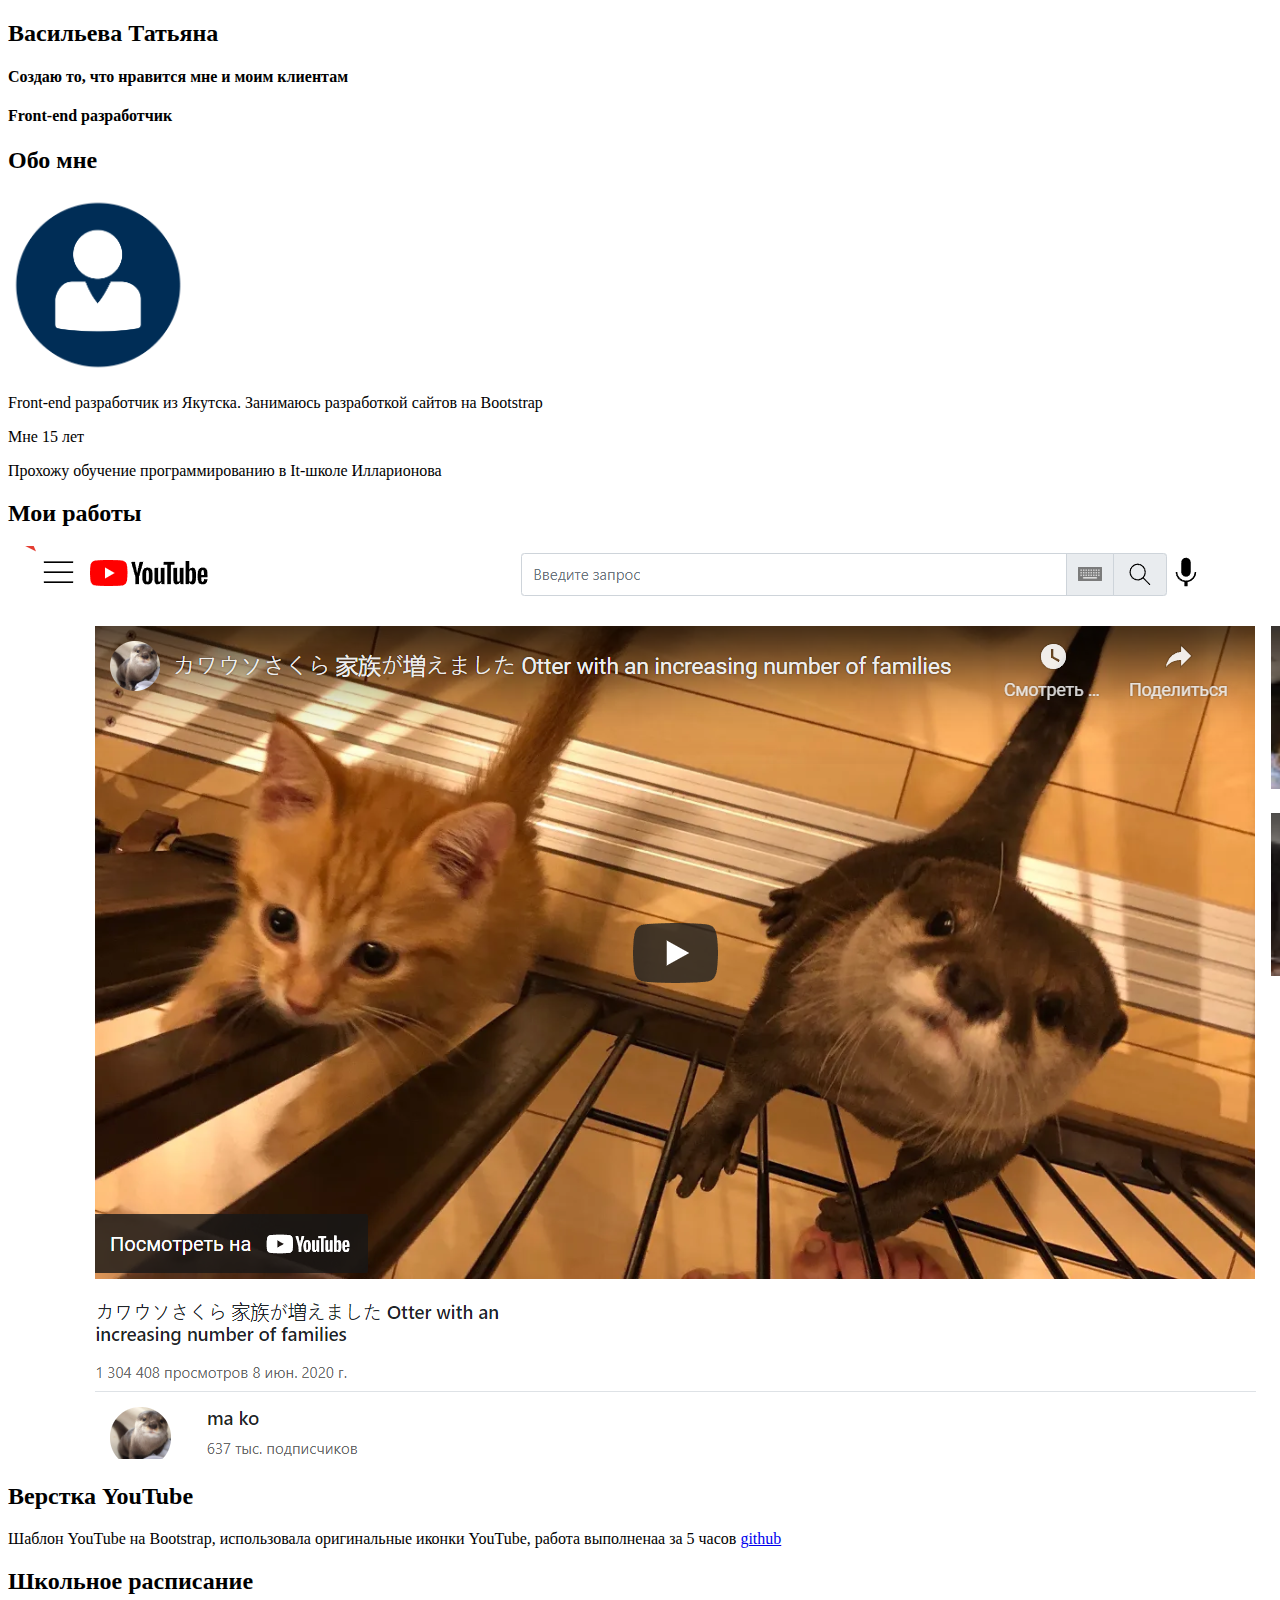
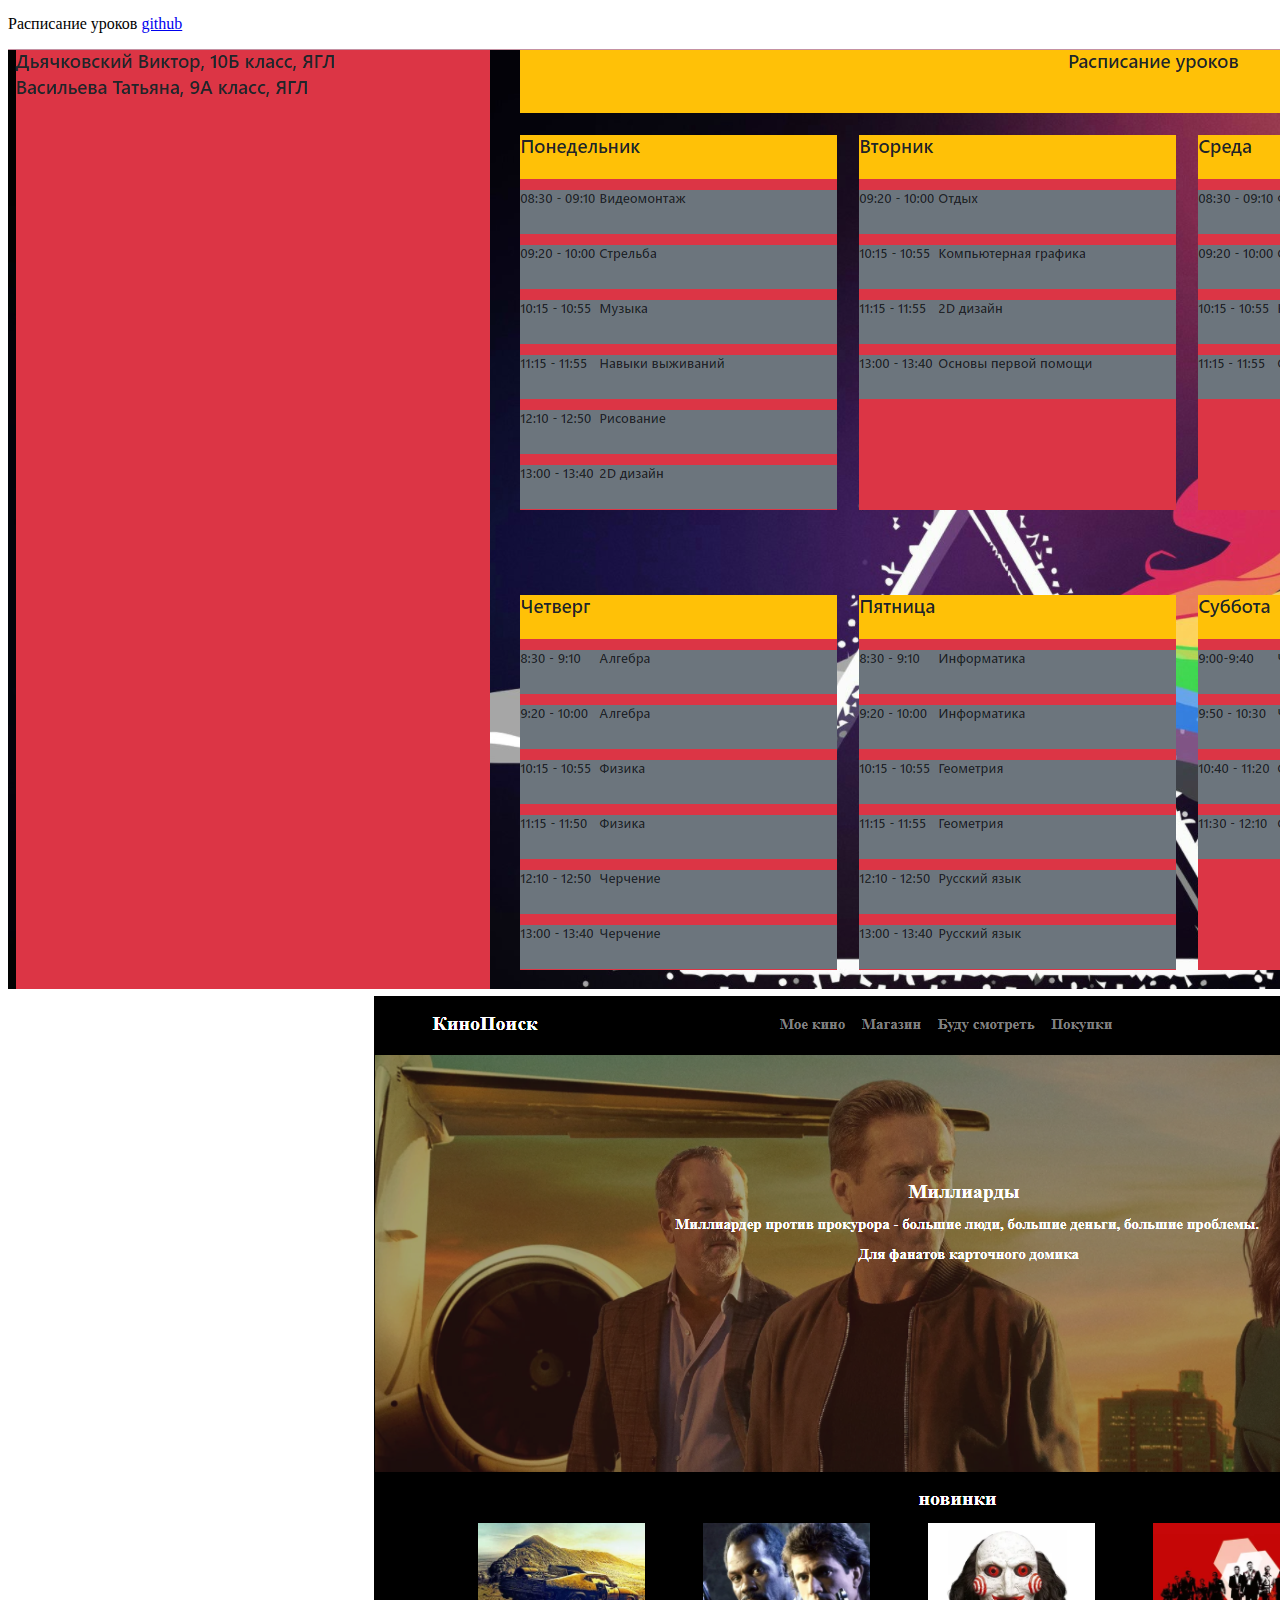
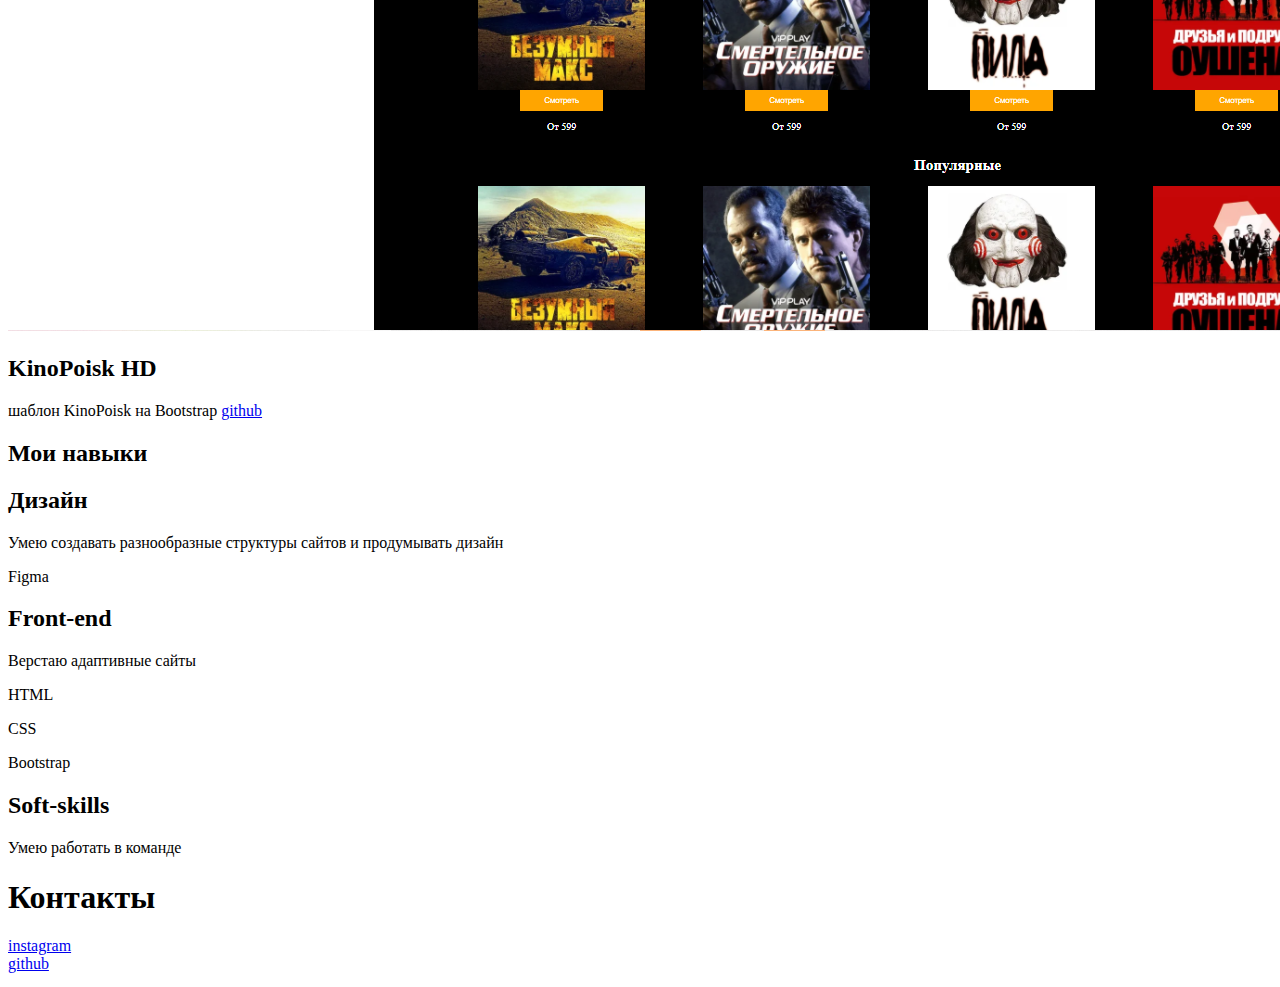
<file: index.html>
<!DOCTYPE html>
<html>
<head>
	
	<meta charset="utf-8">
	<meta name="viewport" content="width=device-width, initial-scale=1.0">
	<link href="https://cdn.jsdelivr.net/npm/bootstrap@5.1.3/dist/css/bootstrap.min.css" rel="stylesheet" integrity="sha384-1BmE4kWBq78iYhFldvKuhfTAU6auU8tT94WrHftjDbrCEXSU1oBoqyl2QvZ6jIW3" crossorigin="anonymous">
	<link href="portfolio.css" rel="stylesheet">
	<title></title>
</head>
<body>
<div class="col-12 col-lg-8 mx-lg-auto pt-5" >
	<div  >
		<h2 class="text">Васильева Татьяна</h2>
		<h4 class="text1">Создаю то, что нравится мне и моим клиентам</h4>
		<h4 class="text1">Front-end разработчик</h4>
	</div>
	<div class="mt-5" >
		<h2>Обо мне</h2>
		<div class="row">
			<div class="col-12 col-lg-5 bg-light "style="border-radius: 10px; ">
				<img src="4.png" style="height:180px">
				<p>Front-end разработчик из Якутска. 
				Занимаюсь разработкой сайтов на Bootstrap</p>
			</div>
			<div class="col-12 col-lg-6 bg-success border ms-lg-3 mt-2 rounded" >
				<p class="ms-4">Мне 15 лет</p>
				<p class="ms-4">Прохожу обучение программированию в It-школе Илларионова</p>
			</div>
		</div>
	</div>
	<div class="mt-5 py-5">
		<h2>Мои работы</h2>
		<div class=" row my-5">
			<div class="col-12 col-lg bg-light">
				<img src="1.png" class="w-100">
			</div>
			<div class="col-12 col-lg bg-info ms-lg-5 mt-3 rounded shadow-lg p-4">
				<h2>Верстка YouTube</h2>
				<p>Шаблон YouTube на Bootstrap, использовала оригинальные иконки YouTube, работа выполненаа за 5 часов
					<a href="https://github.com/Tanya111111111/youtube.git">github</a></p>
			</div>
		</div>
		<div class=" my-5 row py-5" >
			<div class="col-12 col-lg bg-success  rounded shadow-lg p-4">
				<h2>Школьное расписание</h2>
				<p>Расписание уроков
					<a href="https://github.com/Tanya111111111/timetable.git">github</a></p>
			</div>
			<div class="col-12 col-lg bg-danger ms-lg-5">
				<img src="2.png" class="w-100">
			</div>
		</div>
		<div class=" my-5 row py-5" >
			<div class="col-12 col-lg bg-light">
				<img src="3.png " class="w-100">
			</div>
			<div class="col-12 col-lg bg-danger ms-lg-5 rounded shadow-lg p-4">
				<h2>KinoPoisk HD</h2>
				<p>шаблон KinoPoisk на Bootstrap
				<a href="https://github.com/Tanya111111111/kinopoisk.git">github</a></p>
				
			</div>
		</div>
	</div>
	<div class="mt-2">
		<h2>Мои навыки</h2>
		<h2 class="text1">Дизайн</h2>
		<p>Умею создавать разнообразные структуры сайтов и продумывать дизайн</p>
		<p>Figma</p>
		<h2 class="text1">Front-end</h2>
		<p>Верстаю адаптивные сайты</p>
		<p>HTML</p>
		<p>CSS</p>
		<p>Bootstrap</p>
		<h2 class="text1">Soft-skills</h2>
		<p>Умею работать в команде</p>
	</div>
	<div style="height:100px" class="mt-5">
		<h1>Контакты</h1>
		<div class="d-flex" style="height:40px">
			<div class="col-3">
				<a href="https://www.instagram.com/n_a4906/">instagram</a>
			</div>
			<div class="col-3 ms-5 ">
				<a href="https://github.com/Tanya111111111">github</a>
			</div>
			<div class="col-3 ms-5"></div>
		</div>
	</div>
</div>
</body>
</html>
</file>
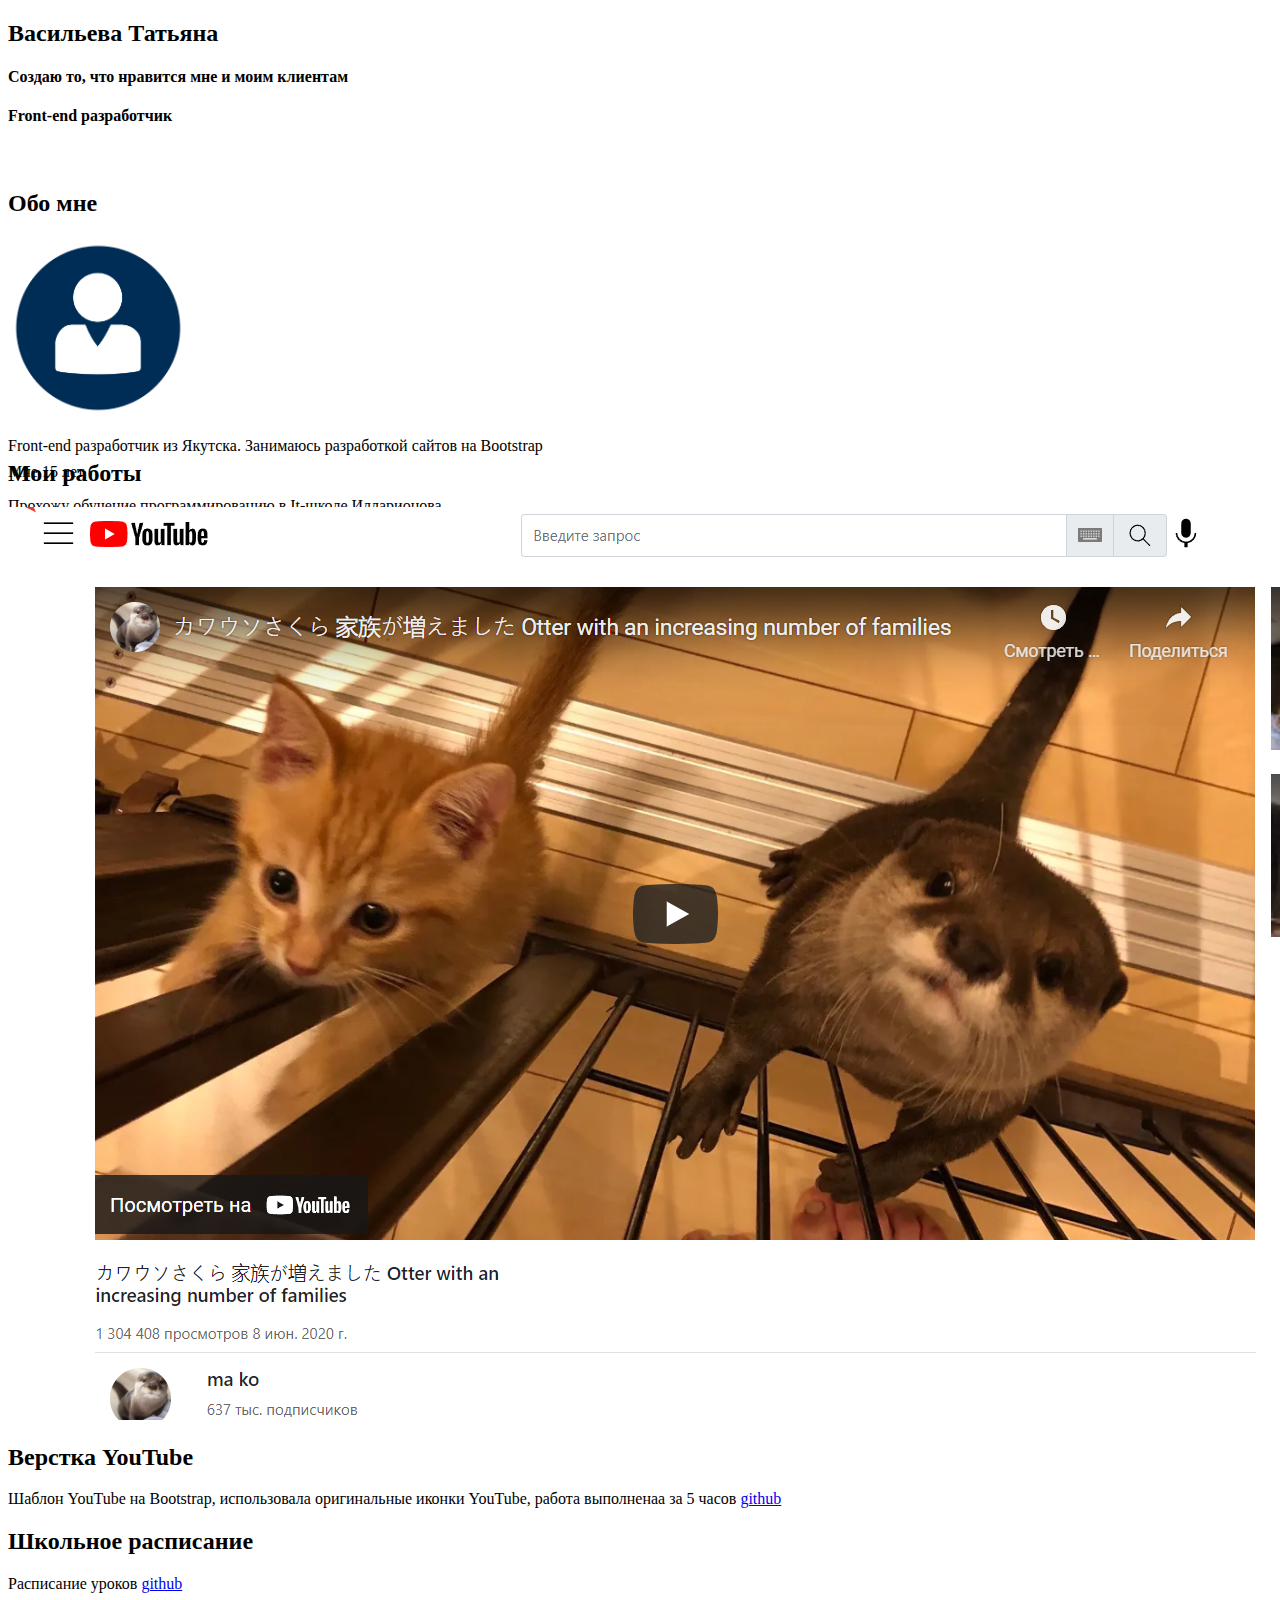
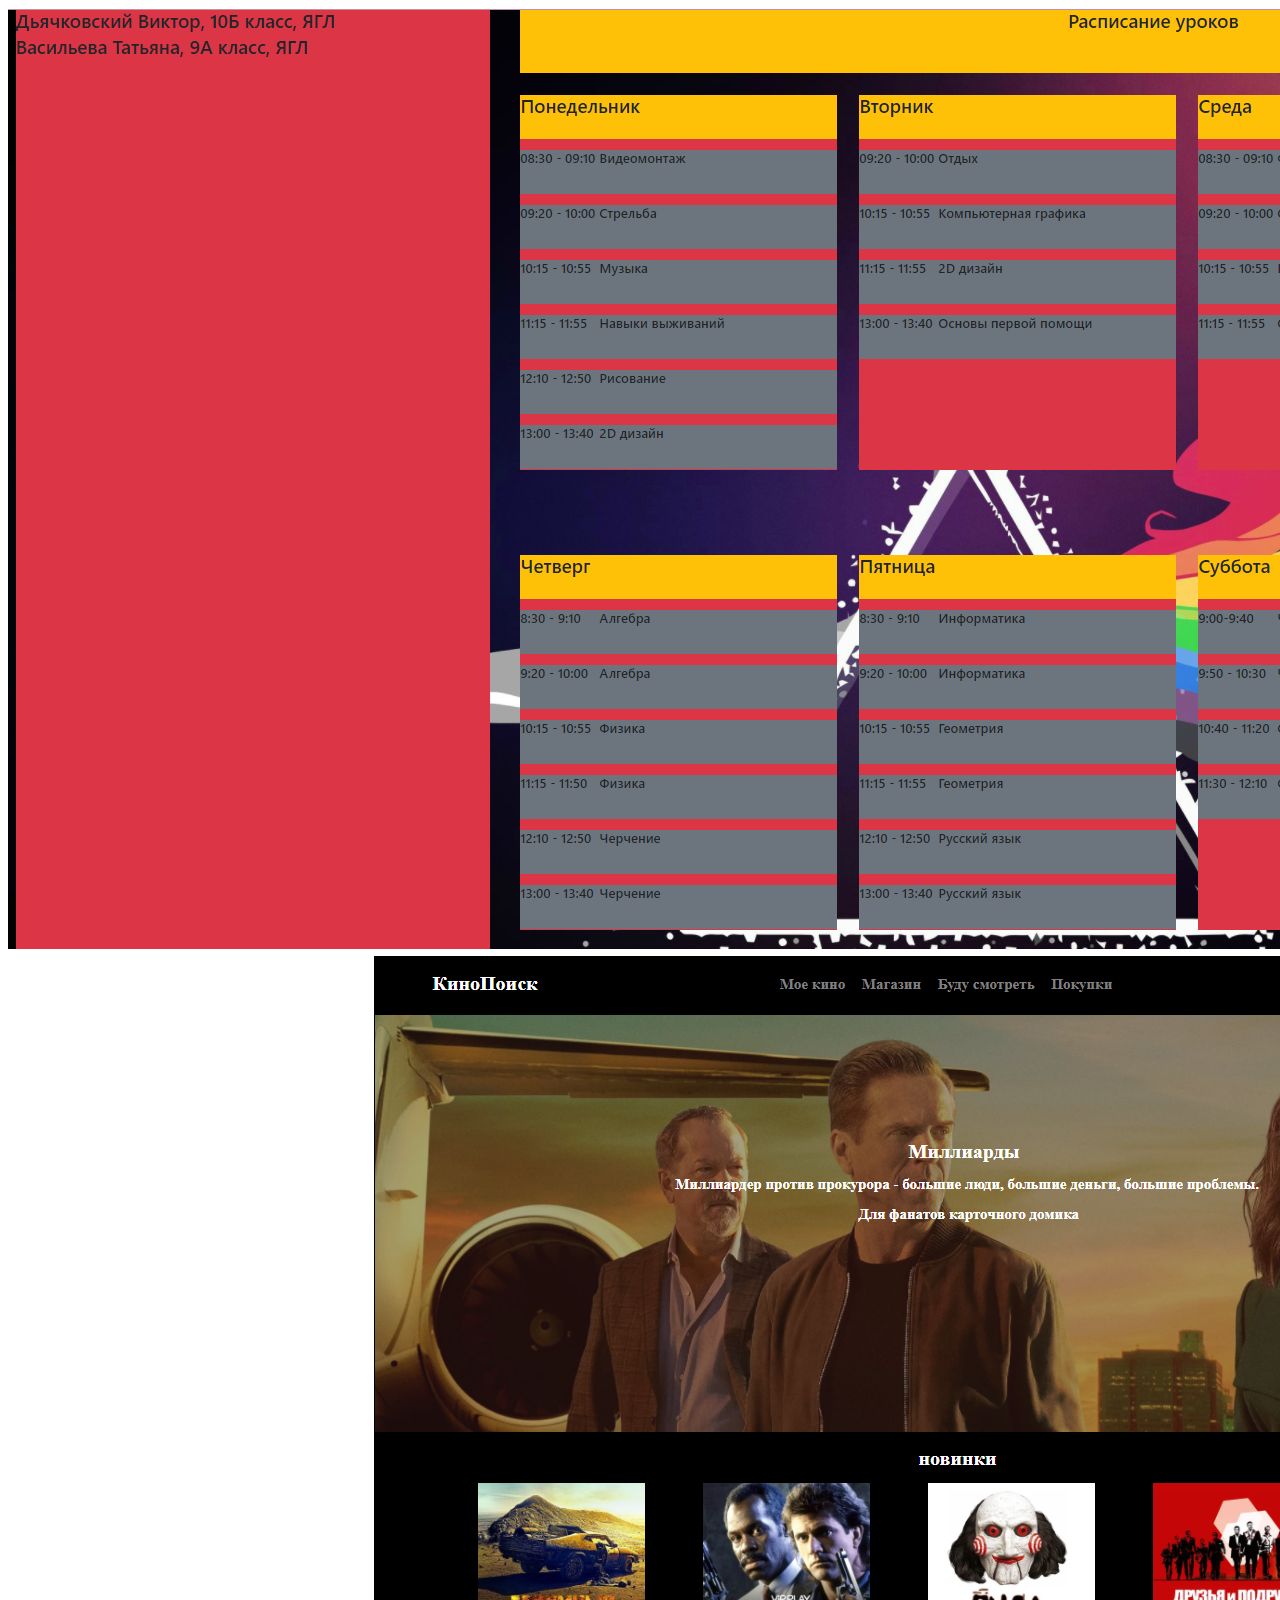
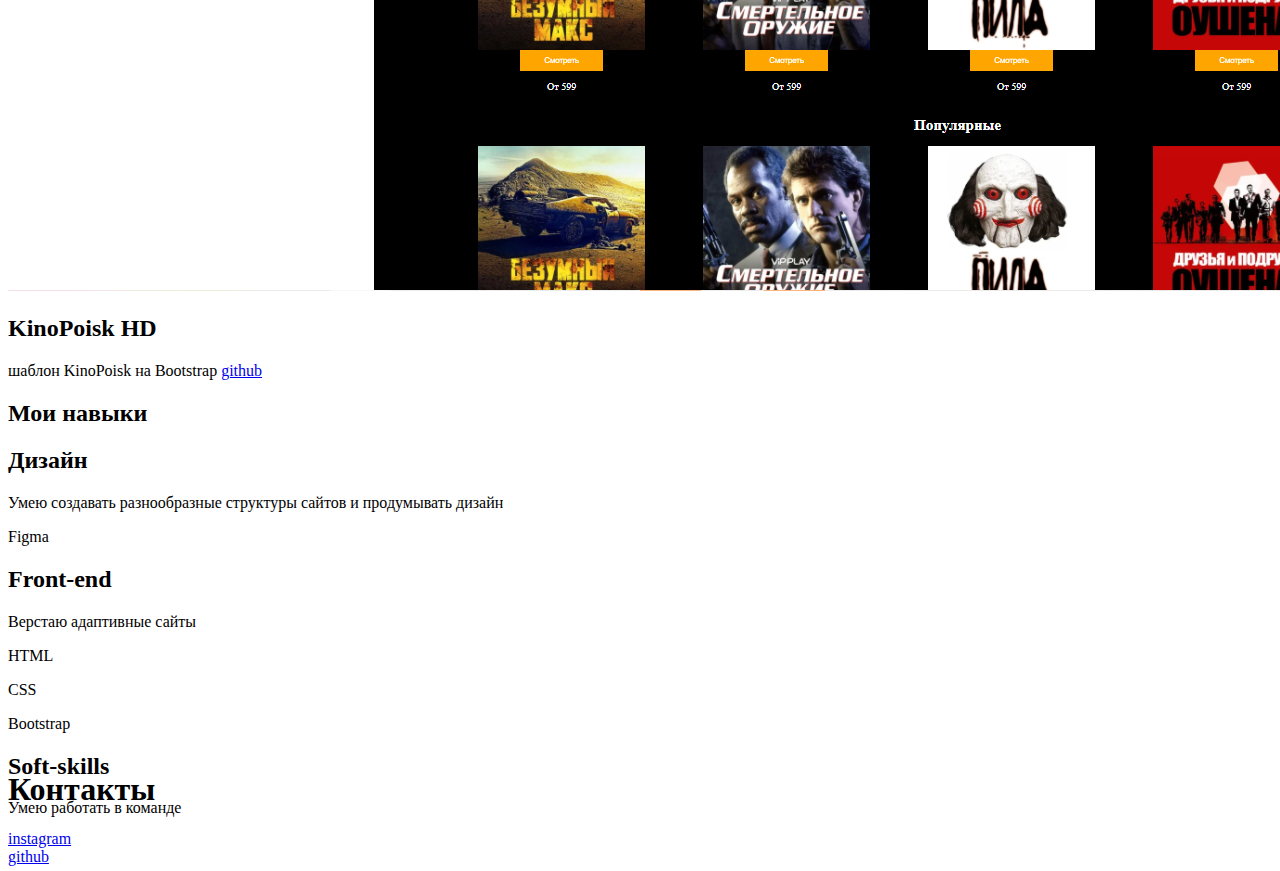
<file: 1.html>
<!DOCTYPE html>
<html>
<head>
	
	<meta charset="utf-8">
	<link href="https://cdn.jsdelivr.net/npm/bootstrap@5.1.3/dist/css/bootstrap.min.css" rel="stylesheet" integrity="sha384-1BmE4kWBq78iYhFldvKuhfTAU6auU8tT94WrHftjDbrCEXSU1oBoqyl2QvZ6jIW3" crossorigin="anonymous">
	<title></title>
</head>
<body>
<div class=" col-8 mx-auto pt-5" style="height:1700px">
	<div style="height:150px" >
		<h2>Васильева Татьяна</h2>
		<h4>Создаю то, что нравится мне и моим клиентам</h4>
		<h4 class="mt-5">Front-end разработчик</h4>
	</div>
	<div class="mt-5" style="height:250px">
		<h2>Обо мне</h2>
		<div class="d-flex">
			<div class="col-3 bg-light ms-5" style="height:210px;border-radius: 10px; ">
				<img src="4.png" style="height:180px">
				<p>Front-end разработчик из Якутска. 
				Занимаюсь разработкой сайтов на Bootstrap</p>
			</div>
			<div class="col-6 bg-success border ms-5 rounded" style="height:210px">
				<p class="ms-4">Мне 15 лет</p>
				<p class="ms-4">Прохожу обучение программированию в It-школе Илларионова</p>
			</div>
		</div>
	</div>
	<div class="mt-5 py-5">
		<h2>Мои работы</h2>
		<div class=" d-flex my-5">
			<div class="col bg-light">
				<img src="1.png" class="w-100">
			</div>
			<div class="col bg-info ms-5 rounded shadow-lg p-4">
				<h2>Верстка YouTube</h2>
				<p>Шаблон YouTube на Bootstrap, использовала оригинальные иконки YouTube, работа выполненаа за 5 часов
					<a href="https://github.com/Tanya111111111/youtube.git">github</a></p>
			</div>
		</div>
		<div class=" my-5 d-flex py-5" >
			<div class="col bg-success  rounded shadow-lg p-4">
				<h2>Школьное расписание</h2>
				<p>Расписание уроков
					<a href="https://github.com/Tanya111111111/timetable.git">github</a></p>
			</div>
			<div class="col bg-danger ms-5">
				<img src="2.png" class="w-100">
			</div>
		</div>
		<div class=" my-5 d-flex py-5" >
			<div class="col bg-light">
				<img src="3.png " class="w-100">
			</div>
			<div class="col bg-danger ms-5 rounded shadow-lg p-4">
				<h2>KinoPoisk HD</h2>
				<p>шаблон KinoPoisk на Bootstrap
				<a href="https://github.com/Tanya111111111/kinopoisk.git">github</a></p>
				
			</div>
		</div>
	</div>
	<div style=" height:350px" class="mt-5">
		<h2>Мои навыки</h2>
		<h2>Дизайн</h2>
		<p>Умею создавать разнообразные структуры сайтов и продумывать дизайн</p>
		<p>Figma</p>
		<h2>Front-end</h2>
		<p>Верстаю адаптивные сайты</p>
		<p>HTML</p>
		<p>CSS</p>
		<p>Bootstrap</p>
		<h2>Soft-skills</h2>
		<p>Умею работать в команде</p>
	</div>
	<div style="height:100px" class="mt-5">
		<h1>Контакты</h1>
		<div class="d-flex" style="height:40px">
			<div class="col-3">
				<a href="https://www.instagram.com/n_a4906/">instagram</a>
			</div>
			<div class="col-3 ms-5 ">
				<a href="https://github.com/Tanya111111111">github</a>
			</div>
			<div class="col-3 ms-5"></div>
		</div>
	</div>
</div>
</body>
</html>
</file>
<file: portfolio.css>
.text{
	
}
.text1{

}
@media(max-width: 992px){
	.text{
		
		font-size:50px ;
	font-weight:100
	}
	.text1{
		font-size: 35px;
		font-weight: 80;
	}
}
</file>
